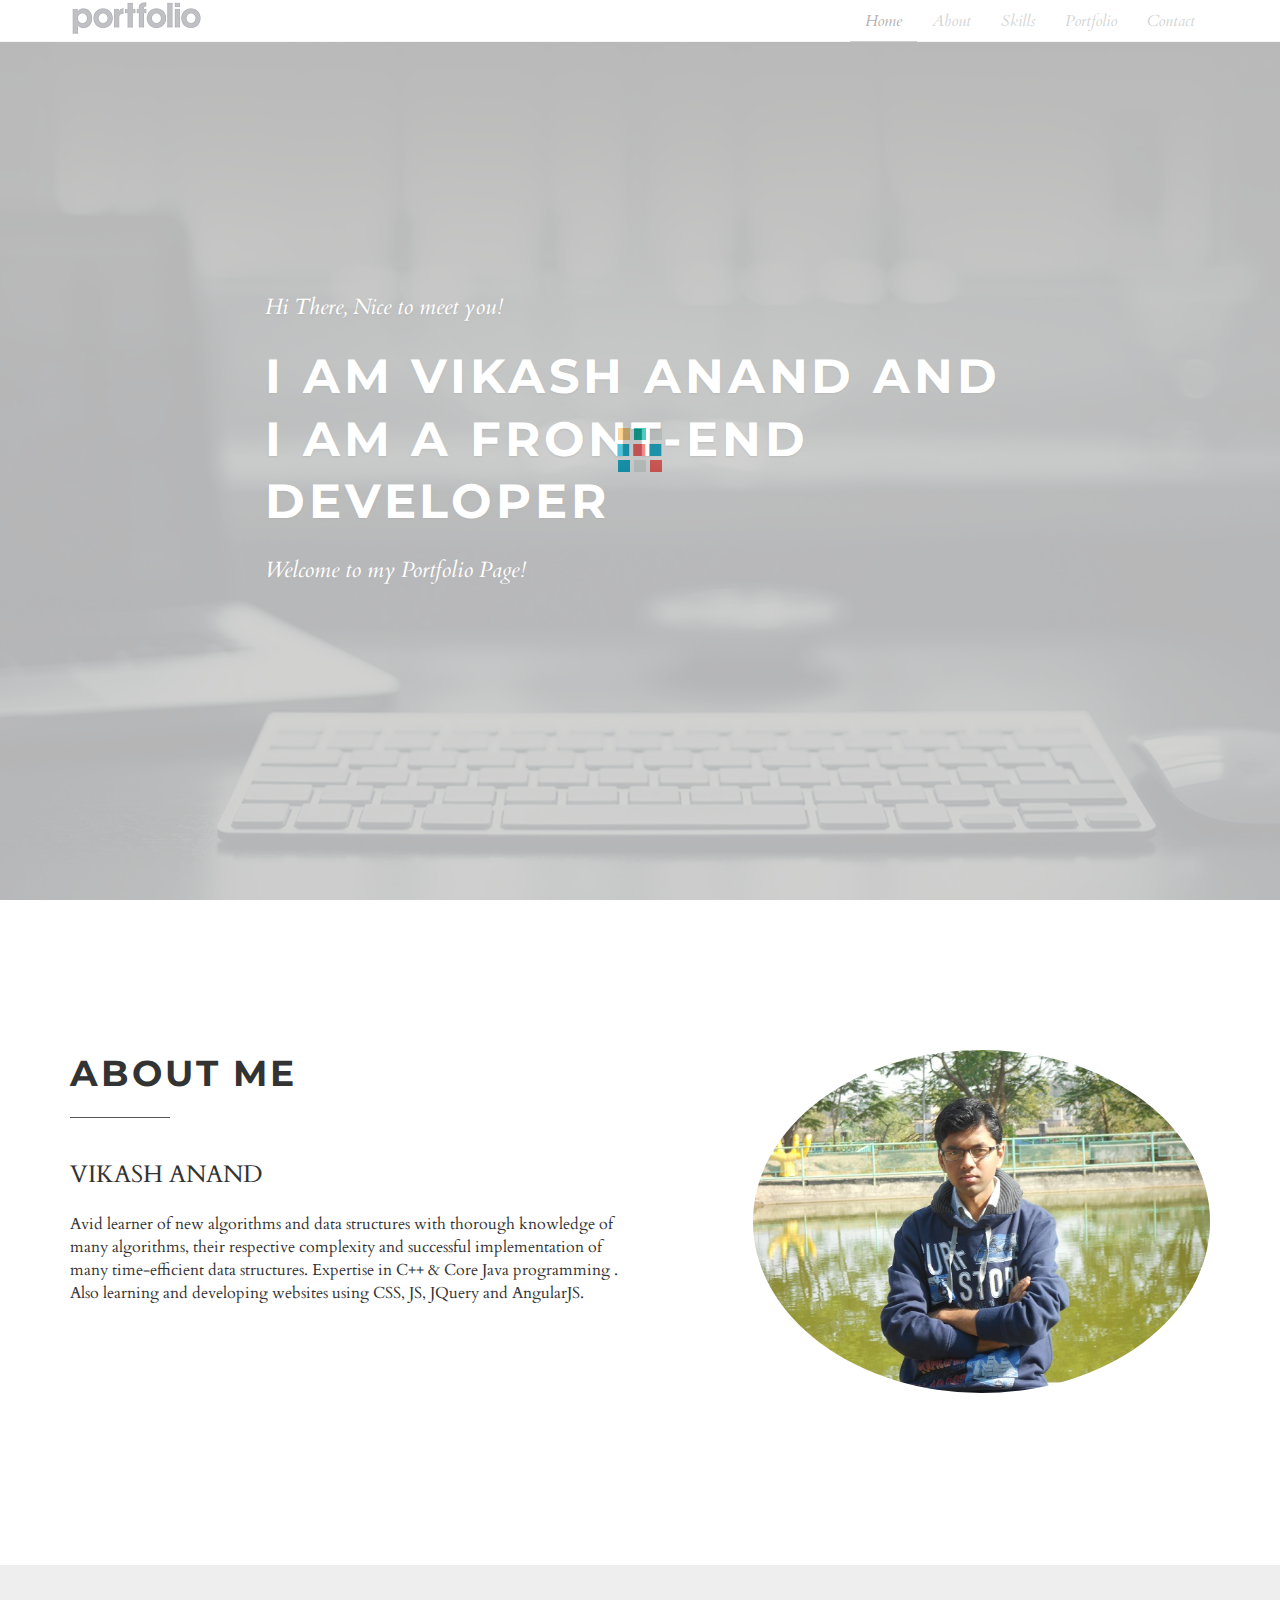
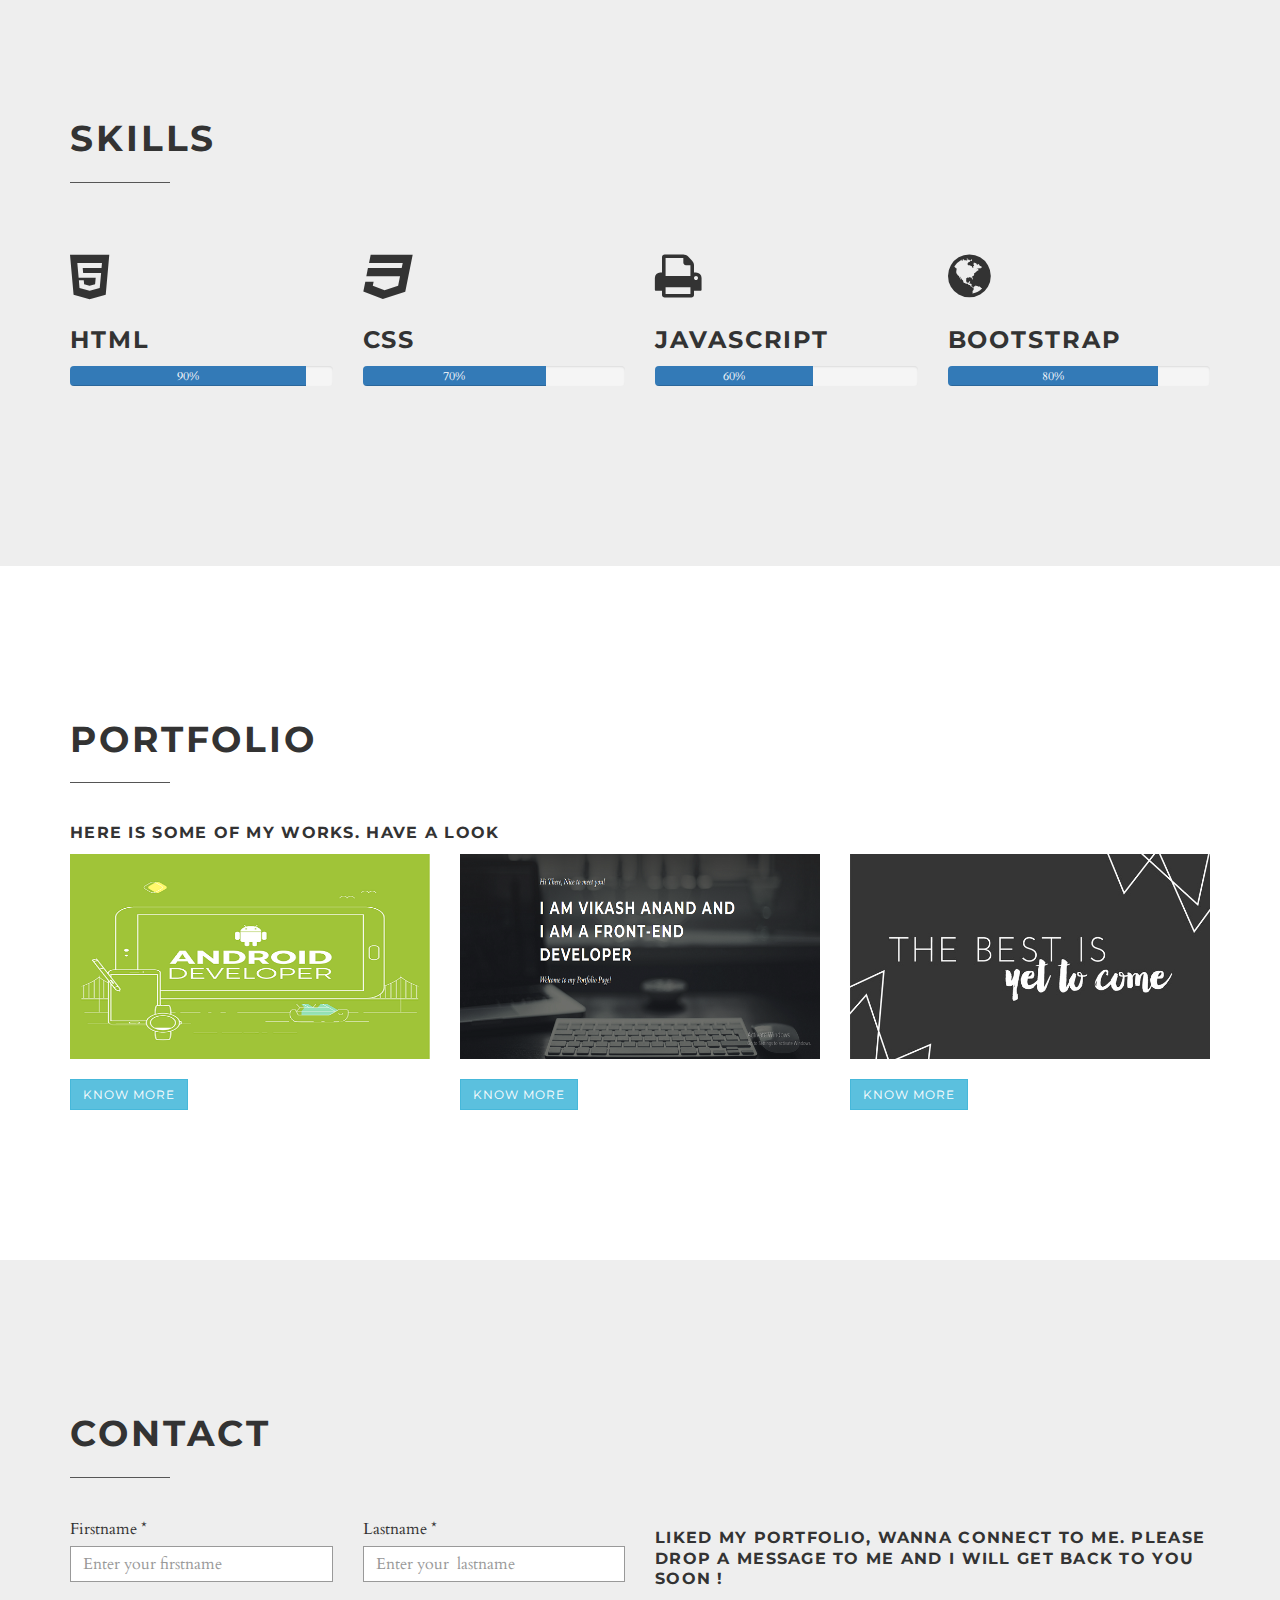
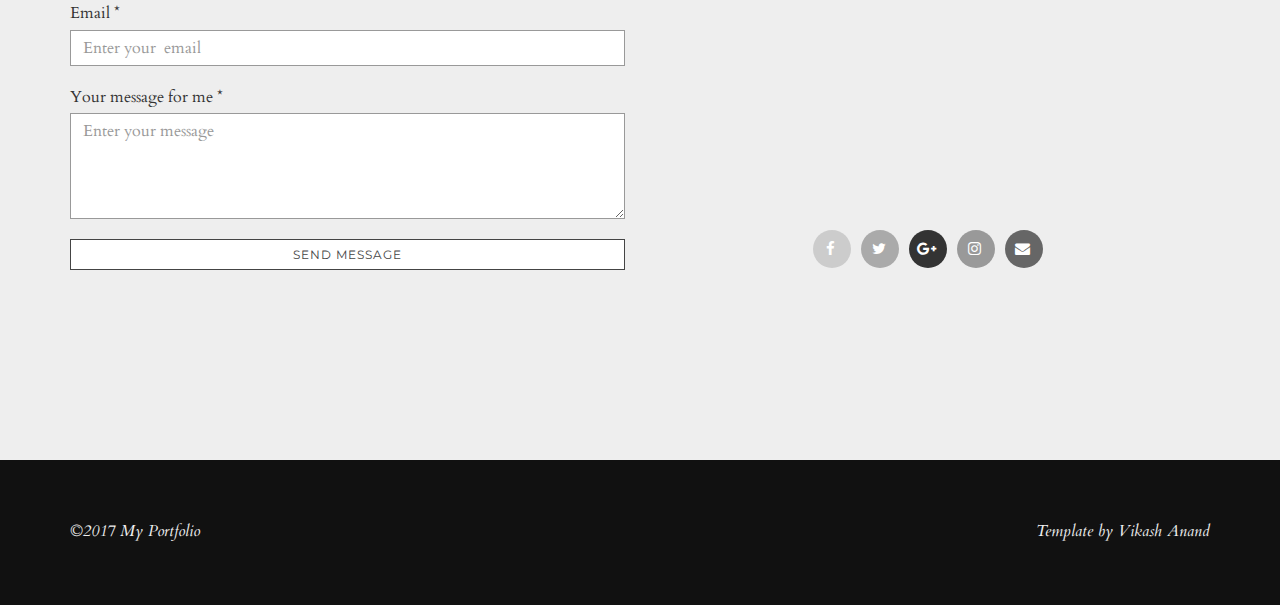
<file: index.html>
<!doctype html>
<html lang="en">
  <head>
    <title>My Portfolio</title>
    <!-- Required meta tags -->
    <meta charset="utf-8">
    <meta name="viewport" content="width=device-width, initial-scale=1, shrink-to-fit=no">
     
    <!--Bootstrap CDN-->  
    <link rel="stylesheet" href="https://maxcdn.bootstrapcdn.com/font-awesome/4.5.0/css/font-awesome.min.css">
    <link rel="stylesheet" href="https://maxcdn.bootstrapcdn.com/bootstrap/3.3.5/css/bootstrap.min.css">
      
    <!-- Google fonts - Montserrat for headings, Cardo for copy-->
    <link rel="stylesheet" href="https://fonts.googleapis.com/css?family=Montserrat:400,700|Cardo:400,400italic,700">
      
    <!--lightbox-->
    <link rel="stylesheet" href="css/lightbox.css">
      
    <!-- theme stylesheet-->
    <link rel="stylesheet" href="css/custom.css" id="theme-stylesheet">
    <link rel="stylesheet" href="css/styling.css" id="theme-stylesheet">  
      
    <!-- Favicon-->
    <link rel="shortcut icon" href="favicon.png">  
      
    </head>
    
    
    <body data-spy="scroll" data-target="#navigation" data-offset="120">
        
    <!-- PAGE PRELOADER -->
    <div id="page-loader"><span class="page-loader-gif"></span></div>    
        
        
    <!-- intro-->
    <section id="intro" style="background-image: url('img/image.jpg');" class="intro">      
      <div class="overlay"></div>
      <div class="content">
        <div class="container clearfix">
          <div class="row">
            <div class="col-md-8 col-md-offset-2 col-sm-12 padding-small">
              <p class="italic" >Hi There, Nice to meet you!</p>
              <h1 >I am Vikash Anand and i am a Front-End Developer</h1>
              <p class="italic">Welcome to my Portfolio Page!</p>
            </div>
          </div>
        </div>
      </div>
    </section>
    <!-- intro end-->    
        
        
        
        
        
        <!-- navbar-->
    <header class="header">
        <div role="navigation" class="navbar navbar-default navbar-fixed-top">
          <div class="container">
            <div class="navbar-header">
              <button type="button" data-toggle="collapse" data-target=".navbar-collapse" class="navbar-btn btn-sm navbar-toggle"><span class="icon-bar"></span><span class="icon-bar"></span><span class="icon-bar"></span></button><a href="#intro"><img src="img/portfolio.png" alt=""></a>
            </div>
            <div id="navigation" class="collapse navbar-collapse navbar-right">
              <ul class="nav navbar-nav">
                <li class="active"><a href="#intro">Home</a></li>
                <li><a href="#about">About </a></li>
                <li><a href="#skills">Skills</a></li>
                <li><a href="#portfolio">Portfolio</a></li>
                <li><a href="#contact">Contact</a></li>
              </ul>
            </div>
          </div>
        </div>
    </header>
    <!--navbar end-->
        
        
        
    <!-- about-->    
    <section id="about" class="text">
      <div class="container">
        <div class="row">
          <div class="col-md-6">
            <h2 class="heading">About me</h2>
            <p class="lead">VIKASH ANAND</p>
            <p>Avid learner of new algorithms and data structures with thorough knowledge of many algorithms, their
                respective complexity and successful implementation of many time-efficient data structures. Expertise in C++ &
                Core Java programming . Also learning and developing websites using CSS, JS, JQuery and AngularJS.</p>
          </div>
          <div class="col-md-5 col-md-offset-1">
            <p><img src="img/myimage.JPG" alt="" class="img-responsive img-circle"></p>
          </div>
        </div>
      </div>
    </section>
    <!-- about end-->
        
        
        
        
        
    <!-- Skills-->
    <section id="skills" style="background-color: #eee">
      <div class="container">
        <div class="row skills">
          <div class="col-md-12">
            <h2 class="heading">Skills</h2>
            <div class="row">
              <div class="col-sm-3">
                <div class="box">
                  <div class="icon"><i class="fa fa-html5"></i></div>
                  <h4>HTML</h4>
                    <div class="progress">
                    <div class="progress-bar" role="progressbar" aria-valuenow="90" aria-valuemin="0" aria-valuemax="100" style="width:90%">
                        90%
                    </div>
                    </div>
                </div>    
              </div>
              <div class="col-sm-3">
                <div class="box">
                  <div class="icon"><i class="fa fa-css3"></i></div>
                  <h4>CSS</h4>
                    <div class="progress">
                    <div class="progress-bar" role="progressbar" aria-valuenow="70" aria-valuemin="0" aria-valuemax="100" style="width:70%">
                        70%
                    </div>
                    </div>
                </div>
              </div>
                  
                <div class="col-sm-3">
                 <div class="box">
                  <div class="icon"><i class="fa fa-print"></i></div>
                  <h4>JavaScript</h4>
                    <div class="progress">
                    <div class="progress-bar" role="progressbar" aria-valuenow="60" aria-valuemin="0" aria-valuemax="100" style="width:60%">
                        60%
                    </div>
                    </div>
                </div>
                  
              </div>
              <div class="col-sm-3">
                <div class="box">
                  <div class="icon"><i class="fa fa-globe"></i></div>
                  <h4>Bootstrap</h4>
                    <div class="progress">
                    <div class="progress-bar" role="progressbar" aria-valuenow="80" aria-valuemin="0" aria-valuemax="100" style="width:80%">
                        80%
                    </div>
                    </div>
                </div>
              </div>
            </div>
          </div>
        </div>
      </div>
    </section>
    <!-- Skills end-->   
        
        
        
    <!-- Portfolio-->    
    <section id="portfolio">
      <div class="container clearfix">
        <div class="row">
          <div class="col-md-12">
            <div class="row">
              <div class="col-md-12 col-lg-8">
                <h2 class="heading">Portfolio</h2>
                  <h5>Here is some of my works. Have a Look </h5>
              </div>
            </div>
              
    <div class="row ">
        <div class="col-sm-4">
            <img src="img/android.png" onclick="openModal();currentSlide(1)" class="hover-shadow img-responsive" style="cursor: pointer">
                <a href="https://play.google.com/store/apps/details?id=com.bitinfo.mvsk&hl=en" target="_blank" class="btn btn-info " role="button">Know More</a>
        </div>
        <div class="col-sm-4">
            <img src="img/myportfolio.png" onclick="openModal();currentSlide(2)" class="hover-shadow img-responsive" style="cursor: pointer">
                <a href="#" class="btn btn-info" role="button">Know More</a>  
        </div>
        <div class="col-sm-4">
            <img src="img/more.jpg" onclick="openModal();currentSlide(3)" class="hover-shadow img-responsive" style="cursor: pointer">
                <a href="#" class="btn btn-info" role="button">Know More</a>  
        </div>
    </div>

              
    <div id="myModal" class="modal">
        <span class="close cursor" onclick="closeModal()">&times;</span>
            <div class="modal-content">

                <div class="mySlides">
                    <div class="numbertext">1 / 3</div>
                        <img src="img/android.png" style="width:100%">
                </div>

                <div class="mySlides">
                    <div class="numbertext">2 / 3</div>
                        <img src="img/myportfolio.png" style="width:100%">
                </div>

                <div class="mySlides">
                <div class="numbertext">3 / 3</div>
                        <img src="img/more.jpg" style="width:100%">
                </div>
    
                <a class="prev" onclick="plusSlides(-1)">&#10094;</a>
                <a class="next" onclick="plusSlides(1)">&#10095;</a>

    <div class="caption-container">
      <p id="caption"></p>
    </div>

    <div class="row ">
        <div class="col-sm-4">
            <img class="demo cursor" src="img/android.png" style="width:100%" onclick="currentSlide(1)" alt="Andriod App">
        </div>
        <div class="col-sm-4">
            <img class="demo cursor" src="img/myportfolio.png" style="width:100%" onclick="currentSlide(2)" alt="My Portfolio">
        </div>
        <div class="col-sm-4">
            <img class="demo cursor" src="img/more.jpg" style="width:100%" onclick="currentSlide(3)" alt="More to Come !">
        </div>
    </div>
    </div>
    </div>
     
    </div>
</div>
</div>
</section>
<!-- Portfolio end-->        
        
        
        
  <!-- Contact Form-->      
    <section id="contact" style="background-color: #eee" class="text-page"> 
      <div class="container">
        <div class="row">
          <div class="col-md-12">
            <h2 class="heading">Contact</h2>
            <div class="row">
              <div class="col-md-6">
                <form id="contact-form" method="post" action=# class="contact-form" role=form>
                  <div class="controls">
                    <div class="row">
                      <div class="col-sm-6">
                        <div class="form-group">
                          <label for="name">Firstname *</label>
                          <input type="text" name="name" placeholder="Enter your firstname" required="required" class="form-control">
                        </div>
                      </div>
                      <div class="col-sm-6">
                        <div class="form-group">
                          <label for="surname">Lastname *</label>
                          <input type="text" name="surname" placeholder="Enter your  lastname" required="required" class="form-control">
                        </div>
                      </div>
                    </div>
                    <div class="form-group">
                      <label for="email">Email *</label>
                      <input type="email" name="email" placeholder="Enter your  email" required="required" class="form-control">
                    </div>
                    <div class="form-group">
                      <label for="message">Your message for me *</label>
                      <textarea rows="4" name="message" placeholder="Enter your message" required="required" class="form-control"></textarea>
                    </div>
                    <div class="text-center">
                      <input type="submit" name="name" value="Send message" class="btn btn-primary btn-block" >
                    </div>
                  </div>
                </form>
              </div>
              <div class="col-md-6">
                <h5>Liked my Portfolio, wanna connect to me. Please drop a message to me and i will get back to you soon !<h5>
                    
                <p class="social" style="margin-top: 240px"><a href="#" title="" class="facebook"><i class="fa fa-facebook"></i></a><a href="#" title="" class="twitter"><i class="fa fa-twitter"></i></a><a href="#" title="" class="gplus"><i class="fa fa-google-plus"></i></a><a href="#" title="" class="instagram"><i class="fa fa-instagram"></i></a><a href="#" title="" class="email"><i class="fa fa-envelope"></i></a></p>
              </div>
            </div>
          </div>
        </div>
      </div>
    </section>  
    <!-- Contact form end-->      
        
        
    <!-- Footer-->    
    <footer style="background-color: #111;" class="section-inverse">
      <div class="container"> 
        <div class="row copyright">
          <div class="col-md-6">
            <p>&copy;2017 My Portfolio</p>
          </div>
          <div class="col-md-6">
            <p class="credit">Template by Vikash Anand</p>
          </div>
        </div>
      </div>
    </footer>    
    <!-- Footer end-->      
        
        
    <!-- Javascript files-->
    <!-- jQuery-->
    <script src="https://ajax.googleapis.com/ajax/libs/jquery/1.11.0/jquery.min.js"></script>
    <script>window.jQuery || document.write('<script src="js/jquery-1.11.0.min.js"><\/script>')</script>
    <!-- Bootstrap CDN-->
    <script src="https://maxcdn.bootstrapcdn.com/bootstrap/3.3.5/js/bootstrap.min.js"></script>
    <!-- Pageloader JS-->
    <script src="js/pageloader.js"></script>      
    <!-- Lightbox-->
    <script src="js/lightbox.js"> </script>       
    
    </body>
    
</html>
</file>
<file: css/custom.css>
/*---- Preloader Styles ----*/
#page-loader{
    position: fixed;
    top:0;
    left:0;
    bottom: 0;
    right: 0;
    background: #fff;
    z-index: 99999;
}

#page-loader .page-loader-gif{
    display: block;
    width:64px;
    height:64px;
    position: absolute;
    top:50%;
    left:50%;
    margin:-32px 0 0 -32px;
    background: url('../img/Preloader.gif') no-repeat;
        
}


/*---- Preloader Styles End ----*/



html {
  height: 100%;
}
body {
  height: 100%;
}
.italic {
  font-style: italic;
}
.intro {
  position: relative;
  width: 100%;
  height: 100%;
  color: #fff;
  background-color: #111;
  min-height: 600px;
  padding: 0;
  background-size: cover;
  background-position: center center;
  overflow: hidden;
  background-attachment: fixed;
}
.intro h1,
.intro h2,
.intro h3,
.intro p {
  color: #fff;
  text-shadow: 0 1px 2px rgba(0, 0, 0, 0.6);
}
@media (min-width: 992px) {
  .intro p {
    font-size: 22px;
  }
}
section {
  padding: 150px 0;
}
@media (max-width: 991px) {
  section {
    padding: 60px 0;
  }
}
.overlay {
  position: absolute;
  width: 100%;
  height: 100%;
  left: 0;
  top: 0;
  background: #000;
  z-index: 2;
  opacity: 0.5;
  filter: alpha(opacity=60);
}
.heading {
  margin-bottom: 40px;
}
.heading:after {
  content: " ";
  display: block;
  width: 100px;
  height: 1px;
  margin: 20px 0 20px;
  background: #555555;
}
.img-responsive {
  margin: 0 auto;
}
.section-inverse {
  color: #fff;
}
.section-inverse h1,
.section-inverse h2,
.section-inverse h3,
.section-inverse h4,
.section-inverse h5,
.section-inverse h6 {
  color: #fff;
}
.section-inverse .heading:after {
  background: #fff;
}
.box {
  margin-bottom: 30px;
}
.content {
  position: relative;
  width: 100%;
  top: 50%;
  -webkit-transform: translate(0, -50%);
  -ms-transform: translate(0, -50%);
  transform: translate(0, -50%);
  -webkit-transition: all 0.2s ease-out;
  -moz-transition: all 0.2s ease-out;
  transition: all 0.2s ease-out;
  z-index: 10;
}
@media (max-width: 991px) {
  .content {
    position: relative;
    padding: 80px 0;
    top: 0;
    -webkit-transform: translate(0, 0);
    -ms-transform: translate(0, 0);
    transform: translate(0, 0);
  }
}
.skills .box {
  margin-top: 20px;
}
.skills .icon {
  font-size: 50px;
}
#map {
  height: 600px;
}
.contact-form {
  margin-bottom: 40px;
}
p.social {
  text-align: center;
  margin-top: 20px;
}
p.social a {
  margin: 0 10px 0 0;
  color: #fff;
  display: inline-block;
  width: 38px;
  height: 38px;
  border-radius: 19px;
  line-height: 38px;
  font-size: 15px;
  text-align: center;
  -webkit-transition: all 0.2s ease-out;
  -moz-transition: all 0.2s ease-out;
  transition: all 0.2s ease-out;
  vertical-align: bottom;
}
p.social a i {
  vertical-align: bottom;
  line-height: 38px;
}
p.social a.facebook {
  background-color: #ccc;
}
p.social a.gplus {
  background-color: #333;
}
p.social a.twitter {
  background-color: #aaa;
}
p.social a.instagram {
  background-color: #999;
}
p.social a.email {
  background-color: #666;
}
.copyright {
  margin-top: 40px;
  margin-bottom: 40px;
  color: #eeeeee;
  font-style: italic;
}
.copyright p.credit {
  text-align: right;
}
.copyright p.credit a {
  color: #eeeeee;
}
@media (max-width: 991px) {
  .copyright p.credit {
    text-align: center !important;
  }
}
@media (min-width: 1200px) {
  .copyright {
    margin-top: 60px;
    margin-bottom: 40px;
  }
}
@media (max-width: 991px) {
  .copyright {
    text-align: center !important;
  }
}

@media (max-width: 768px) {
    
    h1,.h1
    {
        font-size: 20px !important;
        
    }
    .padding-small{
        
        padding-top: 200px;
    }
}
</file>
<file: css/styling.css>
=====================
NAVBAR
=====================

*/
.header {
  width: 100%;
  background: #fff;
  z-index: 1003;
}
.navbar-collapse {
  position: relative;
  z-index: 1003;
  background: #fff;
}
.navbar-collapse a {
  -webkit-transition: all 0.2s ease-out;
  -moz-transition: all 0.2s ease-out;
  transition: all 0.2s ease-out;
}
.navbar-header {
  position: relative;
  z-index: 1004;
}



/* ========================================= */
/* THEMING OF BOOTSTRAP COMPONENTS           */
/* ========================================= */
/* nav */
.nav {
  margin-bottom: 0;
  padding-left: 0;
  list-style: none;
}
.nav > li > a {
  padding: 10px 15px;
}
.nav > li > a:hover,
.nav > li > a:focus {
  background-color: #eeeeee;
}
.nav > li.disabled > a {
  color: #999999;
}
.nav > li.disabled > a:hover,
.nav > li.disabled > a:focus {
  color: #999999;
}
.nav .open > a,
.nav .open > a:hover,
.nav .open > a:focus {
  background-color: #eeeeee;
  border-color: #444444;
}
.nav-tabs {
  border-bottom: 1px solid #dddddd;
}
.nav-tabs > li > a {
  line-height: 1.42857143;
  border-radius: 0 0 0 0;
}
.nav-tabs > li > a:hover {
  border-color: #eeeeee #eeeeee #dddddd;
}
.nav-tabs > li.active > a,
.nav-tabs > li.active > a:hover,
.nav-tabs > li.active > a:focus {
  color: #555555;
  background-color: #ffffff;
  border: 1px solid #dddddd;
}
.nav-pills > li > a {
  border-radius: 0;
}
.nav-pills > li.active > a,
.nav-pills > li.active > a:hover,
.nav-pills > li.active > a:focus {
  color: #ffffff;
  background-color: #444444;
}
.nav-tabs-justified > li > a {
  border-radius: 0;
}
.nav-tabs-justified > .active > a,
.nav-tabs-justified > .active > a:hover,
.nav-tabs-justified > .active > a:focus {
  border: 1px solid #dddddd;
}
@media (min-width: 768px) {
  .nav-tabs-justified > li > a {
    border-bottom: 1px solid #dddddd;
    border-radius: 0 0 0 0;
  }
  .nav-tabs-justified > .active > a,
  .nav-tabs-justified > .active > a:hover,
  .nav-tabs-justified > .active > a:focus {
    border-bottom-color: #ffffff;
  }
}
/* navbar */
.navbar {
  font-family: "Cardo", "Times New Roman", Times, serif;
  font-style: italic;
  min-height: 40px;
  margin-bottom: 0;
  border-bottom: 1px solid transparent;
}
@media (min-width: 768px) {
  .navbar {
    border-radius: 0;
  }
}
.navbar-collapse {
  max-height: 360px;
  overflow-x: visible;
  padding-right: 15px;
  padding-left: 15px;
}
.navbar-collapse.in {
  overflow-y: auto;
}
@media (min-width: 768px) and (max-width: 991px) {
  .navbar-collapse {
    font-size: 14px;
  }
}
@media (min-width: 768px) {
  .navbar-collapse {
    float: left;
    width: auto;
    border-top: 0;
    box-shadow: none;
  }
  .navbar-collapse.collapse {
    display: block !important;
    height: auto !important;
    padding-bottom: 0;
    overflow: visible !important;
  }
  .navbar-collapse.in {
    overflow-y: visible;
  }
  .navbar-collapse.right {
    float: right;
  }
  .navbar-fixed-top .navbar-collapse,
  .navbar-static-top .navbar-collapse,
  .navbar-fixed-bottom .navbar-collapse {
    padding-left: 0;
    padding-right: 0;
  }
}
.container > .navbar-header,
.container-fluid > .navbar-header,
.container > .navbar-collapse,
.container-fluid > .navbar-collapse {
  margin-right: -15px;
  margin-left: -15px;
}
@media (min-width: 768px) {
  .container > .navbar-header,
  .container-fluid > .navbar-header,
  .container > .navbar-collapse,
  .container-fluid > .navbar-collapse {
    margin-right: 0;
    margin-left: 0;
  }
}
.navbar-brand {
  float: left;
  padding: 0 15px;
  font-size: 20px;
  line-height: 22px;
  height: 40px;
}
.navbar-brand:hover,
.navbar-brand:focus {
  text-decoration: none;
}
@media (min-width: 768px) {
  .navbar > .container .navbar-brand,
  .navbar > .container-fluid .navbar-brand {
    margin-left: -15px;
  }
}
.navbar-toggle {
  padding: 9px 10px !important;
  margin-right: 15px;
  border-radius: 0;
}
.navbar-nav {
  margin: 4.5px -15px;
}
.navbar-nav > li > a {
  padding-top: 10px;
  padding-bottom: 10px;
  line-height: 22px;
}
@media (max-width: 767px) {
  .navbar-nav .open .dropdown-menu > li > a,
  .navbar-nav .open .dropdown-menu .dropdown-header {
    padding: 5px 15px 5px 25px;
  }
  .navbar-nav .open .dropdown-menu > li > a {
    line-height: 22px;
  }
  .navbar-nav .open .dropdown-menu > li > a:hover,
  .navbar-nav .open .dropdown-menu > li > a:focus {
    background-image: none;
  }
}
@media (min-width: 768px) {
  .navbar-nav {
    float: left;
    margin: 0;
  }
  .navbar-nav > li {
    float: left;
  }
  .navbar-nav > li > a {
    padding-top: 9px;
    padding-bottom: 9px;
  }
  .navbar-nav.navbar-right:last-child {
    margin-right: -15px;
  }
}
.navbar-form {
  margin-left: -15px;
  margin-right: -15px;
  padding: 10px 15px;
  border: none;
  margin-top: 2px;
  margin-bottom: 2px;
}
@media (max-width: 767px) {
  .navbar-form .form-group {
    margin-bottom: 5px;
  }
}
.navbar-btn {
  margin-top: 2px;
  margin-bottom: 2px;
}
.navbar-btn.btn-sm {
  margin-top: 5px;
  margin-bottom: 5px;
}
.navbar-btn.btn-xs {
  margin-top: 9px;
  margin-bottom: 9px;
}
.navbar-text {
  margin-top: 9px;
  margin-bottom: 9px;
}
@media (min-width: 768px) {
  .navbar-text {
    float: left;
    margin-left: 15px;
    margin-right: 15px;
  }
  .navbar-text.navbar-right:last-child {
    margin-right: 0;
  }
}
.navbar-default {
  background-color: #ffffff;
  border-bottom-color: #e6e6e6;
}
.navbar-default .navbar-brand {
  color: #777777;
}
.navbar-default .navbar-brand:hover,
.navbar-default .navbar-brand:focus {
  color: #5e5e5e;
  background-color: transparent;
}
.navbar-default .navbar-text {
  color: #777777;
}
@media (min-width: 767px) {
  .navbar-default .navbar-nav {
    position: relative;
    top: 1px;
  }
}
.navbar-default .navbar-nav > li > a {
  color: #777777;
  border-bottom: solid 1px transparent;
}
.navbar-default .navbar-nav > li > a:hover,
.navbar-default .navbar-nav > li > a:focus {
  color: #333333;
  background-color: transparent;
}
.navbar-default .navbar-nav > .active > a,
.navbar-default .navbar-nav > .active > a:hover,
.navbar-default .navbar-nav > .active > a:focus {
  color: #000000;
  background-color: transparent;
  -webkit-transition: all 2s ease-out;
  -moz-transition: all 2s ease-out;
  transition: all 2s ease-out;
}
@media (min-width: 767px) {
  .navbar-default .navbar-nav > .active > a,
  .navbar-default .navbar-nav > .active > a:hover,
  .navbar-default .navbar-nav > .active > a:focus {
    border-bottom: solid 1px #666;
  }
}
.navbar-default .navbar-nav > .disabled > a,
.navbar-default .navbar-nav > .disabled > a:hover,
.navbar-default .navbar-nav > .disabled > a:focus {
  color: #cccccc;
  background-color: transparent;
}
.navbar-default .navbar-toggle {
  border-color: #ffffff;
}
.navbar-default .navbar-toggle:hover,
.navbar-default .navbar-toggle:focus {
  background-color: #ffffff;
}
.navbar-default .navbar-toggle .icon-bar {
  background-color: #888888;
}
.navbar-default .navbar-collapse {
  border-color: #e6e6e6;
}
.navbar-default .navbar-nav > .open > a,
.navbar-default .navbar-nav > .open > a:hover,
.navbar-default .navbar-nav > .open > a:focus {
  background-color: transparent;
  color: #000000;
}
@media (max-width: 767px) {
  .navbar-default .navbar-nav .open .dropdown-menu > li > a {
    color: #777777;
  }
  .navbar-default .navbar-nav .open .dropdown-menu > li > a:hover,
  .navbar-default .navbar-nav .open .dropdown-menu > li > a:focus {
    color: #333333;
    background-color: transparent;
  }
  .navbar-default .navbar-nav .open .dropdown-menu > .active > a,
  .navbar-default .navbar-nav .open .dropdown-menu > .active > a:hover,
  .navbar-default .navbar-nav .open .dropdown-menu > .active > a:focus {
    color: #000000;
    background-color: transparent;
  }
  .navbar-default .navbar-nav .open .dropdown-menu > .disabled > a,
  .navbar-default .navbar-nav .open .dropdown-menu > .disabled > a:hover,
  .navbar-default .navbar-nav .open .dropdown-menu > .disabled > a:focus {
    color: #cccccc;
    background-color: transparent;
  }
}
.navbar-default .navbar-link {
  color: #777777;
}
.navbar-default .navbar-link:hover {
  color: #333333;
}

/* scaffolding */
body {
  font-family: "Cardo", "Times New Roman", Times, serif;
  font-size: 16px;
  line-height: 1.42857143;
  color: #333333;
  background-color: #ffffff;
}
a {
  color: #444444;
  text-decoration: none;
}
a:hover,
a:focus {
  color: #1e1e1e;
  text-decoration: underline;
}
a:focus {
  outline: thin dotted;
  outline: 5px auto -webkit-focus-ring-color;
  outline-offset: -2px;
}
.img-rounded {
  border-radius: 0;
}
hr {
  margin-top: 22px;
  margin-bottom: 22px;
  border: 0;
  border-top: 1px solid #eeeeee;
}
/* breadcrumbs */
.breadcrumb {
  padding: 8px 0;
  margin-bottom: 22px;
  background-color: #ffffff;
  border-radius: 0;
  text-align: right;
}
.breadcrumb > li + li:before {
  content: ">\00a0";
  color: #cccccc;
}
.breadcrumb > .active {
  color: #999999;
}
@media (max-width: 991px) {
  .breadcrumb {
    padding: 8px 0;
    text-align: center;
  }
}
/* buttons  */
.btn {
  font-weight: normal;
  font-family: 'Montserrat', sans-serif;
  text-transform: uppercase;
  letter-spacing: 0.08em;
  padding: 6px 12px;
  font-size: 12px;
  line-height: 1.42857143;
  border-radius: 0;
  float:inherit;
  margin-top: 20px;    
}
.btn-primary {
  color: #444444;
  background-color: #ffffff;
  border-color: #444444;
}
.btn-primary:hover,
.btn-primary:focus,
.btn-primary:active,
.btn-primary.active,
.open .dropdown-toggle.btn-primary {
  color: #444444;
  background-color: #ebebeb;
  border-color: #252525;
}
.btn-primary:active,
.btn-primary.active,
.open .dropdown-toggle.btn-primary {
  background-image: none;
}
.btn-primary.disabled,
.btn-primary[disabled],
fieldset[disabled] .btn-primary,
.btn-primary.disabled:hover,
.btn-primary[disabled]:hover,
fieldset[disabled] .btn-primary:hover,
.btn-primary.disabled:focus,
.btn-primary[disabled]:focus,
fieldset[disabled] .btn-primary:focus,
.btn-primary.disabled:active,
.btn-primary[disabled]:active,
fieldset[disabled] .btn-primary:active,
.btn-primary.disabled.active,
.btn-primary[disabled].active,
fieldset[disabled] .btn-primary.active {
  background-color: #ffffff;
  border-color: #444444;
}
.btn-primary .badge {
  color: #ffffff;
  background-color: #444444;
}
.btn-primary:hover,
.btn-primary:focus,
.btn-primary:active,
.btn-primary.active {
  background: #444444;
  color: #ffffff;
}
.btn-lg {
  padding: 10px 16px;
  font-size: 20px;
  line-height: 1.33;
  border-radius: 0;
}
.btn-sm {
  padding: 5px 10px;
  font-size: 12px;
  line-height: 1.5;
  border-radius: 0;
}
.btn-xs {
  padding: 1px 5px;
  font-size: 12px;
  line-height: 1.5;
  border-radius: 0;
}
/* dropdowns */
.dropdown-menu > li > a {
  padding: 5px 20px;
}
/* labels */
.label {
  font-family: 'Montserrat', sans-serif;
  font-weight: normal;
  text-transform: uppercase;
}
/* forms.less */
label {
  font-weight: normal;
}
.form-control {
  display: block;
  width: 100%;
  height: 36px;
  padding: 6px 12px;
  font-size: 16px;
  line-height: 1.42857143;
  color: #333333;
  background-color: #ffffff;
  background-image: none;
  border: 1px solid #999999;
  border-radius: 0;
  -webkit-box-shadow: none;
  box-shadow: none;
}
.form-control::-moz-placeholder {
  color: #999999;
  opacity: 1;
}
.form-control:-ms-input-placeholder {
  color: #999999;
}
.form-control::-webkit-input-placeholder {
  color: #999999;
  opacity: 1 !important;
}
.form-control:focus {
  border-color: #444444;
  outline: 0;
  -webkit-box-shadow: inset 0 1px 1px rgba(0,0,0,.075), 0 0 8px rgba(68, 68, 68, 0.6);
  box-shadow: inset 0 1px 1px rgba(0,0,0,.075), 0 0 8px rgba(68, 68, 68, 0.6);
}
.form-group {
  margin-bottom: 20px;
}
/* pager*/
.pager {
  margin: 22px 0;
  border-top: solid 1px #eeeeee;
  padding-top: 22px;
  text-transform: uppercase;
  font-family: 'Montserrat', sans-serif;
}
.pager li {
  display: inline;
}
.pager li > a,
.pager li > span {
  background-color: #ffffff;
  border: 1px solid #444444;
  border-radius: 0;
}
.pager li > a:hover,
.pager li > a:focus {
  text-decoration: none;
  color: #fff;
  background-color: #444444;
}
.pager .disabled > a,
.pager .disabled > a:hover,
.pager .disabled > a:focus,
.pager .disabled > span {
  color: #999999;
  background-color: #ffffff;
  border-color: #ddd;
}
/* pagination */
.pagination {
  margin: 22px 0;
  font-family: 'Montserrat', sans-serif;
  border-radius: 0;
}
.pagination > li > a,
.pagination > li > span {
  padding: 6px 12px;
  line-height: 1.42857143;
  text-decoration: none;
  color: #444444;
  background-color: #ffffff;
  border: 1px solid #dddddd;
}
.pagination > li > a:hover,
.pagination > li > span:hover,
.pagination > li > a:focus,
.pagination > li > span:focus {
  color: #444444;
  background-color: #919191;
  border-color: #dddddd;
}
.pagination > .active > a,
.pagination > .active > span,
.pagination > .active > a:hover,
.pagination > .active > span:hover,
.pagination > .active > a:focus,
.pagination > .active > span:focus {
  z-index: 2;
  color: #ffffff;
  background-color: #444444;
  border-color: #444444;
}
.pagination > .disabled > span,
.pagination > .disabled > span:hover,
.pagination > .disabled > span:focus,
.pagination > .disabled > a,
.pagination > .disabled > a:hover,
.pagination > .disabled > a:focus {
  color: #999999;
  background-color: #ffffff;
  border-color: #dddddd;
}
/* responsive utilities */
@media (max-width: 767px) {
  .text-center-xs {
    text-align: center !important;
  }
  .text-center-xs img {
    display: block;
    margin-left: auto;
    margin-right: auto;
  }
}
@media (min-width: 768px) and (max-width: 991px) {
  .text-center-sm {
    text-align: center !important;
  }
  .text-center-sm img {
    display: block;
    margin-left: auto;
    margin-right: auto;
  }
}
/* type */
h1,
h2,
h3,
h4,
h5,
h6,
.h1,
.h2,
.h3,
.h4,
.h5,
.h6 {
  font-family: 'Montserrat', sans-serif;
  font-weight: 700;
  line-height: 1.3;
  color: #333333;
  text-transform: uppercase;
  letter-spacing: 0.08em;
}
h1,
.h1 {
  font-size: 48px;
}
h2,
.h2 {
  font-size: 36px;
}
h3,
.h3 {
  font-size: 31px;
}
h4,
.h4 {
  font-size: 24px;
}
h5,
.h5 {
  font-size: 16px;
}
h6,
.h6 {
  font-size: 16px;
}
h1,
.h1,
h2,
.h2,
h3,
.h3 {
  margin-top: 0;
  margin-bottom: 22px;
}
p {
  margin: 0 0 22px;
}
.lead {
  margin-bottom: 22px;
  font-size: 18px;
}
@media (min-width: 768px) {
  .lead {
    font-size: 24px;
  }
}
.text-small {
  font-size: 12px;
}
.text-large {
  font-size: 20px;
}
.text-italic {
  font-style: italic;
}
.text-primary {
  color: #444444;
}
a.text-primary:hover {
  color: #2b2b2b;
}
.bg-primary {
  color: #fff;
  background-color: #444444;
}
a.bg-primary:hover {
  background-color: #2b2b2b;
}
abbr[title],
abbr[data-original-title] {
  border-bottom: 1px dotted #999999;
}
blockquote {
  padding: 11px 22px;
  margin: 0 0 22px;
  font-size: 16px;
  border-left: 5px solid #444444;
}
blockquote footer,
blockquote small,
blockquote .small {
  display: block;
  font-size: 80%;
  line-height: 1.42857143;
  color: #999999;
}
blockquote footer:before,
blockquote small:before,
blockquote .small:before {
  content: '\2014 \00A0';
}
.blockquote-reverse,
blockquote.pull-right {
  border-right: 5px solid #444444;
}
address {
  margin-bottom: 22px;
  line-height: 1.42857143;
}
.panel {
  margin-bottom: 22px;
  background-color: #ffffff;
  border: 1px solid transparent;
  border-radius: 0;
  -webkit-box-shadow: 0 0 0;
  box-shadow: 0 0 0;
}
.panel-primary {
  border-color: #444444;
}
.panel-primary > .panel-heading {
  color: #ffffff;
  background-color: #444444;
  border-color: #444444;
}
.panel-primary > .panel-heading + .panel-collapse .panel-body {
  border-top-color: #444444;
}
.panel-primary > .panel-footer + .panel-collapse .panel-body {
  border-bottom-color: #444444;
}
.panel-primary .panel-title {
  font-weight: 300;
}
.panel-primary .panel-title a:hover {
  color: #fff;
  text-decoration: none;
}
a.badge:hover,
a.badge:focus {
  color: #ffffff;
  text-decoration: none;
  cursor: pointer;
}
a.list-group-item.active > .badge,
.nav-pills > .active > a > .badge {
  color: #444444;
  background-color: #ffffff;
}
.nav-pills > li > a > .badge {
  margin-left: 3px;
}
</file>
